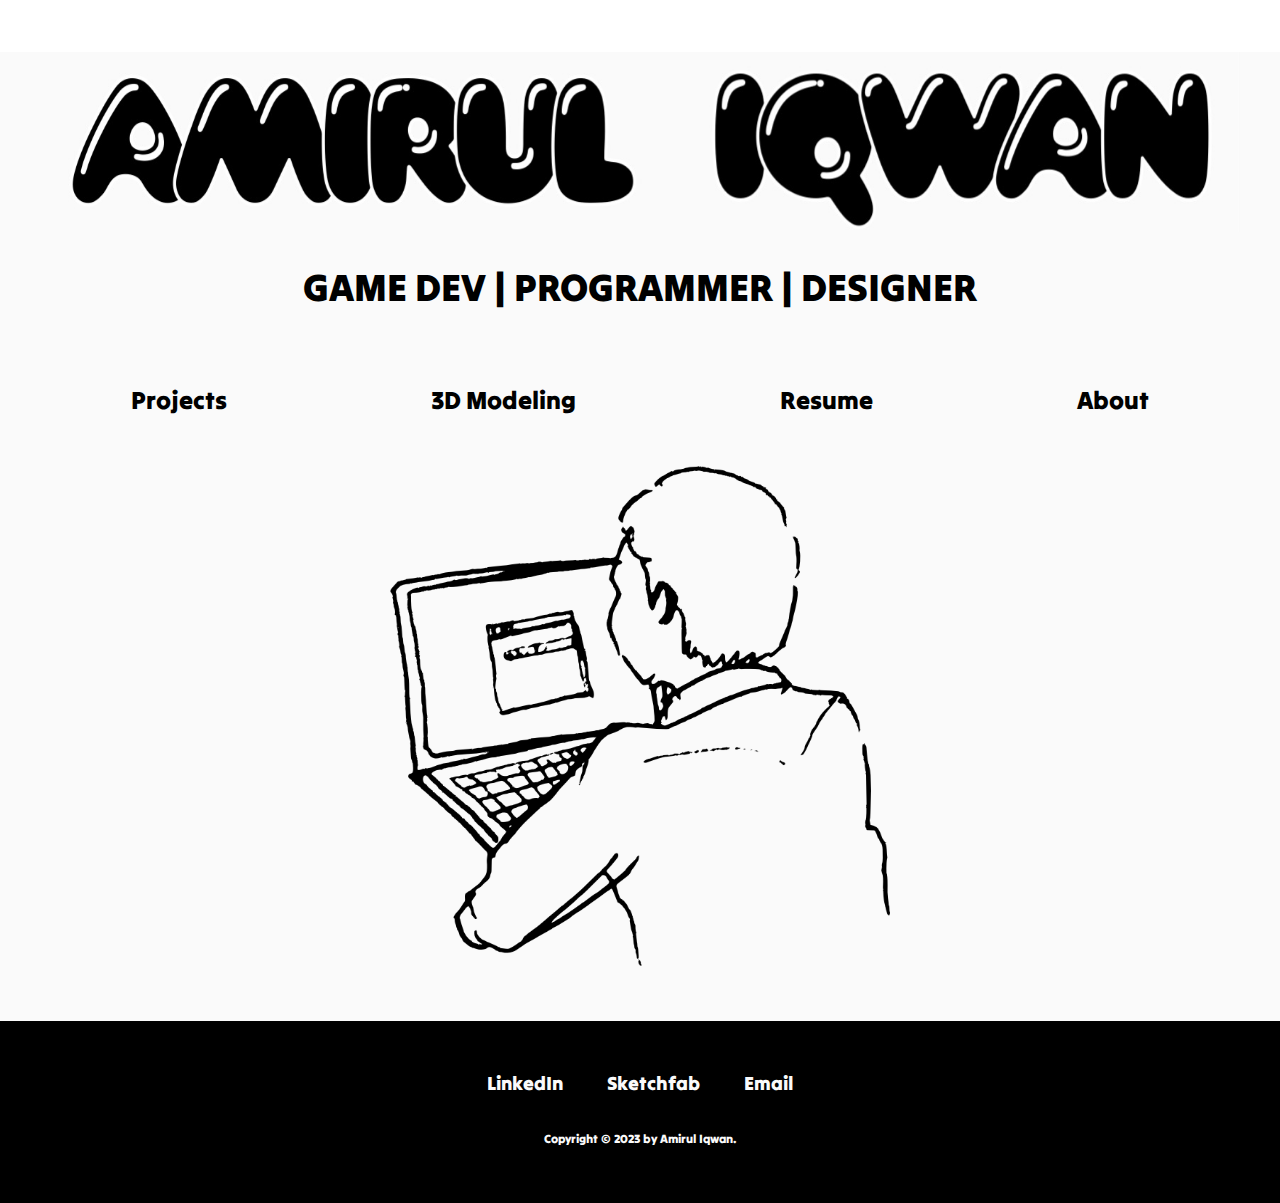
<file: index.html>
<!DOCTYPE html>
<html lang="en">
  <head>
    <meta charset="UTF-8">
    <title>Amirul Iqwan</title>
    <link rel="stylesheet" href="CSS/styles.css">
    <link rel="icon" href="a.png">
    <link rel="preconnect" href="https://fonts.googleapis.com"><link rel="preconnect" href="https://fonts.gstatic.com" crossorigin><link href="https://fonts.googleapis.com/css2?family=Rubik+Mono+One&family=Tilt+Warp&display=swap" rel="stylesheet">
    <link rel="preconnect" href="https://fonts.googleapis.com"><link rel="preconnect" href="https://fonts.gstatic.com" crossorigin><link href="https://fonts.googleapis.com/css2?family=Tilt+Warp&display=swap" rel="stylesheet">
  </head>

  <body>
    <div class="marquee-home">
      <div>Step into my digital world and explore the intersection of design and technology, where imagination has no bounds.<span>   Join the adventure - discover my portfolio of games and simulations, and get in touch to collaborate!</span></div>
    </div>
    <div class="top-container">
        <img src="images/popeye.PNG" alt="popeye-picture" width="1200" height="180">
        <!--<img class="top-cloud" src="images/cloud.png" alt="cloud-png">-->
        <h1>GAME DEV | PROGRAMMER | DESIGNER</h1>
        <br><br/>
        <a class="section-link" href="https://www.linkedin.com/in/amirul-iqwan-84b438255/">Projects</a>
        <a class="section-link" href="https://sketchfab.com/AmirulIqwan">3D Modeling</a>
        <a class="section-link" href="about.html">Resume</a>
        <a class="section-link" href="about.html">About</a>
        <p></p>
        <!--<p>a programmer</p>-->
        <!--<img  class="bottom-cloud" src="images/cloud.png" alt="cloud-png">-->
        <img class="boycomputer" src="images/boycomputer.png" alt="boycomputer-png" width="500" height="500">
    </div>
    <!--<div class="middle-container">
      <div class="profile">
        <img src="images/profile.JPG" alt="profile-picture" width="200" height="200">
        <h2>Hello and Welcome</h2>
        <p class="profile-description">A recent graduate from Multimedia University, Cyberjaya with a major in Virtual Reality. My passion lies in game and simulation development using Unity 3D. As a developer, I focus on designing, building, and scripting levels that are both engaging and immersive for players. </p>
      </div>
      <hr>
      <div class="skills">
        <h2>My Skills.</h2>
        <div class="skill-row">
          <img class="game-design" src="images/skills.JPG" alt="skill-picture" width="340" height="250">
          <h3>Game Design and Development</h3>
          <p>I have a strong foundation in several tools and technologies that are critical to game development. My primary area of expertise is in Unity 3D, where I have extensive experience in game development, scripting, and optimizing game performance. I am proficient in C# programming, which I use to create custom functionality and mechanics for my games.</p>
        </div>
        <div class="skill-row">
          <img class="modeling" src="images/skills2.png" alt="skill2-picture" width="300" height="300">
          <h3>3D Modeling and Texturing</h3>
          <p>In addition to Unity 3D and C#, I am skilled in Autodesk 3DS Max, which I use for modeling and animation. My ability to create realistic 3D assets allows me to build immersive game worlds that capture players' imaginations. I am also proficient in Substance Painter, a texturing software that I use to create high-quality, visually stunning game assets.</p>
        </div>
      </div>
      <hr>
      <div class="contact-me">
        <h2>Get In Touch</h2>
        <h3>Lorem ipsum dolor sit amet, non elit.</h3>
        <p class="contact-description">If you are interested in collaborating or have any questions, please feel free to contact me.</p>
        <a class="btn" href="mailto:amiruliqwan.norhazmi@gmail.com">CONTACT ME</a>
      </div>
    </div>-->
    
    
    <div class="bottom-container">
      <a class="footer-link" href="https://www.linkedin.com/in/amirul-iqwan-84b438255/">LinkedIn</a>
      <a class="footer-link" href="https://sketchfab.com/AmirulIqwan">Sketchfab</a>
      <a class="footer-link" href="mailto:amiruliqwan.norhazmi@gmail.com">Email</a>
      <p class="footer-copyrightname">Copyright © 2023 by Amirul Iqwan.</p>
    </div>
    
  </body>
</html>
</file>
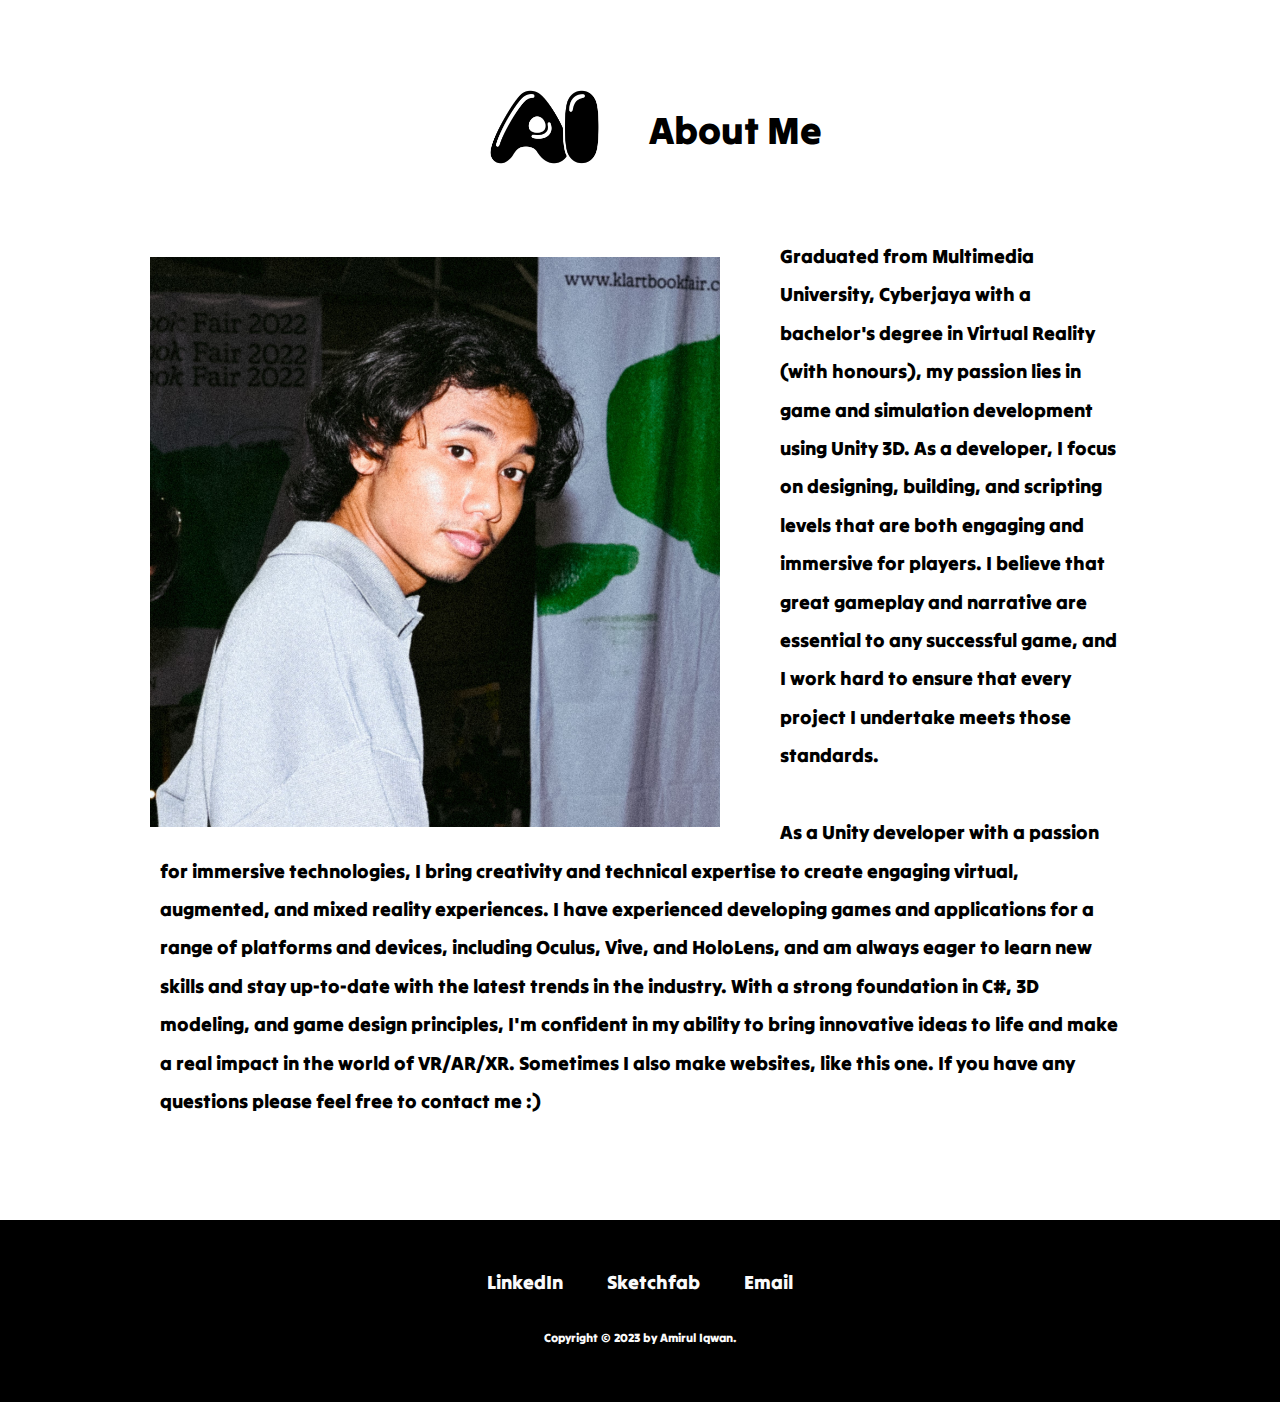
<file: about.html>
<!DOCTYPE html>
<html lang="en">
  <head>
    <meta charset="UTF-8">
    <title>About Me</title>
    <link rel="stylesheet" href="CSS/styles.css">
    <link rel="icon" href="a.png">
    <link rel="preconnect" href="https://fonts.googleapis.com"><link rel="preconnect" href="https://fonts.gstatic.com" crossorigin><link href="https://fonts.googleapis.com/css2?family=Rubik+Mono+One&family=Tilt+Warp&display=swap" rel="stylesheet">
    <link rel="preconnect" href="https://fonts.googleapis.com"><link rel="preconnect" href="https://fonts.gstatic.com" crossorigin><link href="https://fonts.googleapis.com/css2?family=Tilt+Warp&display=swap" rel="stylesheet">
  </head>

  <body>
    <div class="marquee">
      <div>Get to know the developer behind the games - discover more about me and my passion for immersive experiences!<span>   Join the adventure - discover my portfolio of games and simulations, and get in touch to collaborate!</span></div>
    </div>
    <div class="top-container-about">
        <!--<img src="images/popeye.PNG" alt="popeye-picture" width="1200" height="250">-->
        <div class="about-title-container">
          <a href="index.html"><img class="about-home-button" src="images/mybutton.PNG" alt="Home" width="130" height="130"></a>
          <h1 class="about-name">About Me</h1>          
        </div>
        <img class="profile-pic-about" src="images/profile.JPG" alt="profile-picture" width="570" height="570">
        <p class="about-description">Graduated from Multimedia University, Cyberjaya with a bachelor's degree in Virtual Reality (with honours), my passion lies in game and simulation development using Unity 3D. As a developer, I focus on designing, building, and scripting levels that are both engaging and immersive for players. I believe that great gameplay and narrative are essential to any successful game, and I work hard to ensure that every project I undertake meets those standards. 
        <br><br> As a Unity developer with a passion for immersive technologies, I bring creativity and technical expertise to create engaging virtual, augmented, and mixed reality experiences. I have experienced developing games and applications for a range of platforms and devices, including Oculus, Vive, and HoloLens, and am always eager to learn new skills and stay up-to-date with the latest trends in the industry. With a strong foundation in C#, 3D modeling, and game design principles, I'm confident in my ability to bring innovative ideas to life and make a real impact in the world of VR/AR/XR. Sometimes I also make websites, like this one. If you have any questions please feel free to contact me :) </p>
    </div>
    
    
    
    <div class="bottom-container">
      <a class="footer-link" href="https://www.linkedin.com/in/amirul-iqwan-84b438255/">LinkedIn</a>
      <a class="footer-link" href="https://sketchfab.com/AmirulIqwan">Sketchfab</a>
      <a class="footer-link" href="mailto:amiruliqwan.norhazmi@gmail.com">Email</a>
      <p class="footer-copyrightname">Copyright © 2023 by Amirul Iqwan.</p>
    </div>
    
  </body>
</html>
</file>
<file: CSS/styles.css>
body
{
    color: black;
    margin: 0;
    text-align: center;
    font-family: 'Tilt Warp', cursive;
    font-size: 120%;
    /*font-family: 'Rubik Mono One', sans-serif;*/
    overflow-x: hidden;
    
}

h1{
    color: black;
    font-size: 5.625rem
    margin: 50px auto 0 auto;
    font-family: 'Tilt Warp', cursive;

}
    
h2
{
    color: #66BFBF; 
    font-size: 2.5rem
    font-family: 'Tilt Warp', cursive;
    font-weight: normal;
    padding-bottom: 10px;
}

h3
{
    color: #11999E;
    font-family: 'Tilt Warp', cursive;
}

p{
    line-height: 2;
}

hr{
    border: dotted rgb(152, 152, 152) 6px;
    border-bottom: none;
    width: 4%;
    margin: 100px auto;
}

a{
    color: #fafafa;
    font-family: 'Tilt Warp';
    margin: 10px 20px;
    text-decoration: none;
}

a:hover{
    color: #b0b0b0;
}
 
.top-container
{
    background-color: #fafafa;
    position: relative;
    /*padding-top: 100px;*/
}

.top-container-about
{
    background-color: white;
    position: relative;
    padding-top: 50px;
}

.middle-container
{
    margin: 100px 0;
}

.bottom-container
{
    background-color: black;
    padding: 50px 0 20px;
}

.skill-row{
    width: 50%;
    margin: 100px auto 100px auto;
    text-align: left;
    line-height: 2;
}

.top-cloud{
    position: absolute;
    right: 100px;
    top: 40px;
}

.bottom-cloud{
    position: absolute;
    left: 80px;
    bottom: 300;
}

.boycomputer{
    margin-top: 30px;
    margin-bottom: 50px;
}

.game-design{
    /*width: 25%;*/
    float: left;
    margin-right: 30px;
    margin-top: 50px;
}

.modeling{
    /*width: 25%;*/
    float: right;
    margin-left: 30px;;
}

.game-design-description{
    clear: left;
}

.modeling-description{
    clear: right;
}

.profile-description{
    width: 40%;
    margin: auto;
}

.contact-description{
    width: 30%;
    margin: 40px auto 60px;
}

.btn {
    background: #000000;
    background-image: -webkit-linear-gradient(top, #000000, #1d1f21);
    background-image: -moz-linear-gradient(top, #000000, #1d1f21);
    background-image: -ms-linear-gradient(top, #000000, #1d1f21);
    background-image: -o-linear-gradient(top, #000000, #1d1f21);
    background-image: linear-gradient(to bottom, #000000, #1d1f21);
    -webkit-border-radius: 7;
    -moz-border-radius: 7;
    border-radius: 7px;
    font-family: 'Tilt Warp';
    color: #ffffff;
    font-size: 20px;
    padding: 10px 20px 10px 20px;
    text-decoration: none;
  }
  
  .btn:hover {
    background: #e0e0e0;
    background-image: -webkit-linear-gradient(top, #e0e0e0, #d6d6d6);
    background-image: -moz-linear-gradient(top, #e0e0e0, #d6d6d6);
    background-image: -ms-linear-gradient(top, #e0e0e0, #d6d6d6);
    background-image: -o-linear-gradient(top, #e0e0e0, #d6d6d6);
    background-image: linear-gradient(to bottom, #e0e0e0, #d6d6d6);
    text-decoration: none;
  }

  .footer-copyrightname{
    color: #fafafa;
    font-size: 0.75rem;
    padding: 20px 0;
  }

  .about-title-container{
    display: flex;
    justify-content: center;
    align-items: center;
  }

  .about-name{
    color: #000000;
    margin-left: 20px;
    text-align: left;
    
  }

  .about-description{
    width: 75%;
    margin: auto;
    padding: 30px 0 100px 0;
    text-align: left;
  }

  .about-home-button{
    margin: auto;
    display: inline-block;

  }

  .top-container-about{
    text-align: left;
    padding-top: 0%;
  }

  .profile-pic-about{
    float: left;
    margin-left: 150px;
    margin-right: 60px;
    margin-top: 50px;
  }

  .section-link{
    color: black;
    font-family: 'Tilt Warp';
    font-size: 25px;
    margin: 30px 100px;
    text-decoration: none;
  }

  .marquee{
    width: 80%;
    background-color: white;
    text-transform: uppercase;
    white-space: nowrap;
    margin-top: 20px;
    }
    
    .marquee div{
    font-size: 1.6rem;
    font-family: 'Tilt Warp';
    animation: animate 20s linear infinite;
    padding-left: 130%;
    display: inline-block;
    }
    
    @keyframes animate{
    100%{
    transform: translate(-100%, 0);
    }
    }

    .marquee-home{
    width: 80%;
    background-color: white;
    text-transform: uppercase;
    white-space: nowrap;
    margin-top: 20px;
    }

    .marquee-home div{
        font-size: 1.6rem;
        font-family: 'Tilt Warp';
        animation: animate-home 20s linear infinite;
        padding-left: 130%;
        display: inline-block;
    }

    @keyframes animate-home{
        100%{
        transform: translate(-100%, 0);
        }
    }
</file>
